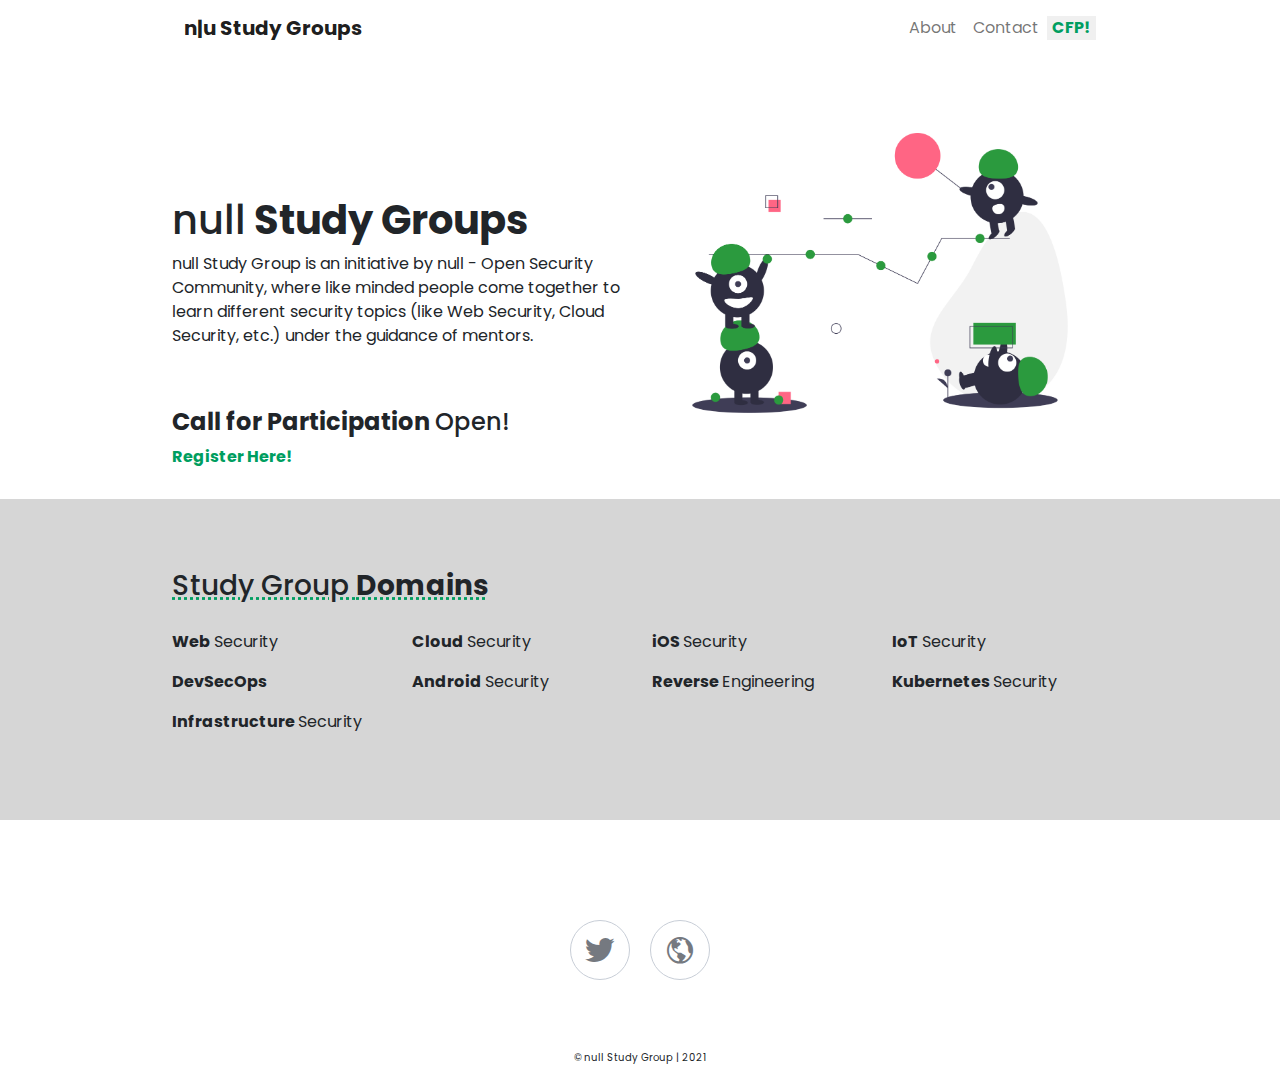
<file: index.html>
<!DOCTYPE html>
<html lang="en">

<head>
    <meta charset="utf-8">
    <meta name="viewport" content="width=device-width, initial-scale=1.0, shrink-to-fit=no">
    <title>null Study Group</title>
    <link rel="stylesheet" href="assets/bootstrap/css/bootstrap.min.css">
    <link rel="stylesheet" href="https://fonts.googleapis.com/css?family=Poppins:100,100i,200,200i,300,300i,400,400i,500,500i,600,700,700i,800,800i,900,900i&amp;display=swap">
    <link rel="stylesheet" href="assets/fonts/ionicons.min.css">
    <link rel="stylesheet" href="assets/css/Social-Icons.css">
    <link rel="stylesheet" href="assets/css/styles.css">
</head>

<body style="font-family: Poppins, sans-serif;">
    <div class="container">
        <nav class="navbar navbar-light navbar-expand-md">
            <div class="container-fluid"><a class="navbar-brand text-center" href="#" style="color: rgba(0,0,0,0.9);"><strong>n|u Study Groups</strong><br></a><button data-bs-toggle="collapse" class="navbar-toggler" data-bs-target="#navcol-1"><span class="visually-hidden">Toggle navigation</span><span class="navbar-toggler-icon"></span></button>
                <div class="collapse navbar-collapse d-md-flex justify-content-md-end" id="navcol-1">
                    <ul class="navbar-nav">
                        <li class="nav-item"><a class="nav-link" href="about.html">About</a></li>
                        <li class="nav-item"><a class="nav-link" href="contact.html">Contact</a></li>
                    </ul>
                    <div style="background-color: rgba(0,0,0,0.06);padding-left: 5px;padding-right: 5px;"><a href="https://forms.gle/rTefzZ1SEaHCAPNb6" target="_blank"><strong>CFP!</strong></a></div>
                </div>
            </div>
        </nav>
    </div>
    <div class="container">
        <div class="row" style="margin-top: 50px;">
            <div class="col-md-6" style="margin-top: 90px;">
                <h1>null<strong> Study Groups</strong></h1>
                <p class="text-start">null Study Group is an initiative by&nbsp;null - Open Security Community, where like minded people come together to learn different security topics (like Web Security, Cloud Security, etc.) under the guidance of mentors.<br><br></p>
                <h4><strong>Call for Participation </strong>Open!</h4><a href="https://forms.gle/rTefzZ1SEaHCAPNb6" target="_blank"><strong>Register Here!</strong></a>
            </div>
            <div class="col-md-6"><img class="img-fluid" src="assets/img/undraw_good_team_m7uu.png"></div>
        </div>
    </div>
    <section style="padding-top: 70px;margin-top: 30px;background: rgba(28,28,28,0.18);margin-bottom: 30px;padding-bottom: 70px;">
        <div class="container">
            <h3 style="text-decoration: underline #009e60 dotted;padding-bottom: 20px;">Study Group <strong>Domains</strong></h3>
        </div>
        <div class="container">
            <div class="row">
                <div class="col-md-3">
                    <p><strong>Web</strong> Security</p>
                </div>
                <div class="col-md-3">
                    <p><strong>Cloud&nbsp;</strong>Security</p>
                </div>
                <div class="col-md-3">
                    <p><strong>iOS&nbsp;</strong>Security</p>
                </div>
                <div class="col-md-3">
                    <p><strong>IoT&nbsp;</strong>Security</p>
                </div>
            </div>
            <div class="row">
                <div class="col-md-3">
                    <p><strong>DevSecOps</strong></p>
                </div>
                <div class="col-md-3">
                    <p><strong>Android </strong>Security</p>
                </div>
                <div class="col-md-3">
                    <p><strong>Reverse </strong>Engineering</p>
                </div>
                <div class="col-md-3">
                    <p><strong>Kubernetes&nbsp;</strong>Security</p>
                </div>
            </div>
            <div class="row">
                <div class="col-md-3">
                    <p><strong>Infrastructure </strong>Security</p>
                </div>
            </div>
        </div>
    </section>
    <div class="container">
        <div class="social-icons"><a href="https://twitter.com/null0x00" target="_blank"><i class="icon ion-social-twitter"></i></a><a href="https://null.community" target="_blank"><i class="icon ion-android-globe"></i></a></div>
    </div>
    <footer>
        <p class="d-lg-flex justify-content-lg-center" style="font-size: 10px;">© null Study Group | 2021</p>
    </footer>
    <script src="assets/bootstrap/js/bootstrap.min.js"></script>
</body>

</html>
</file>
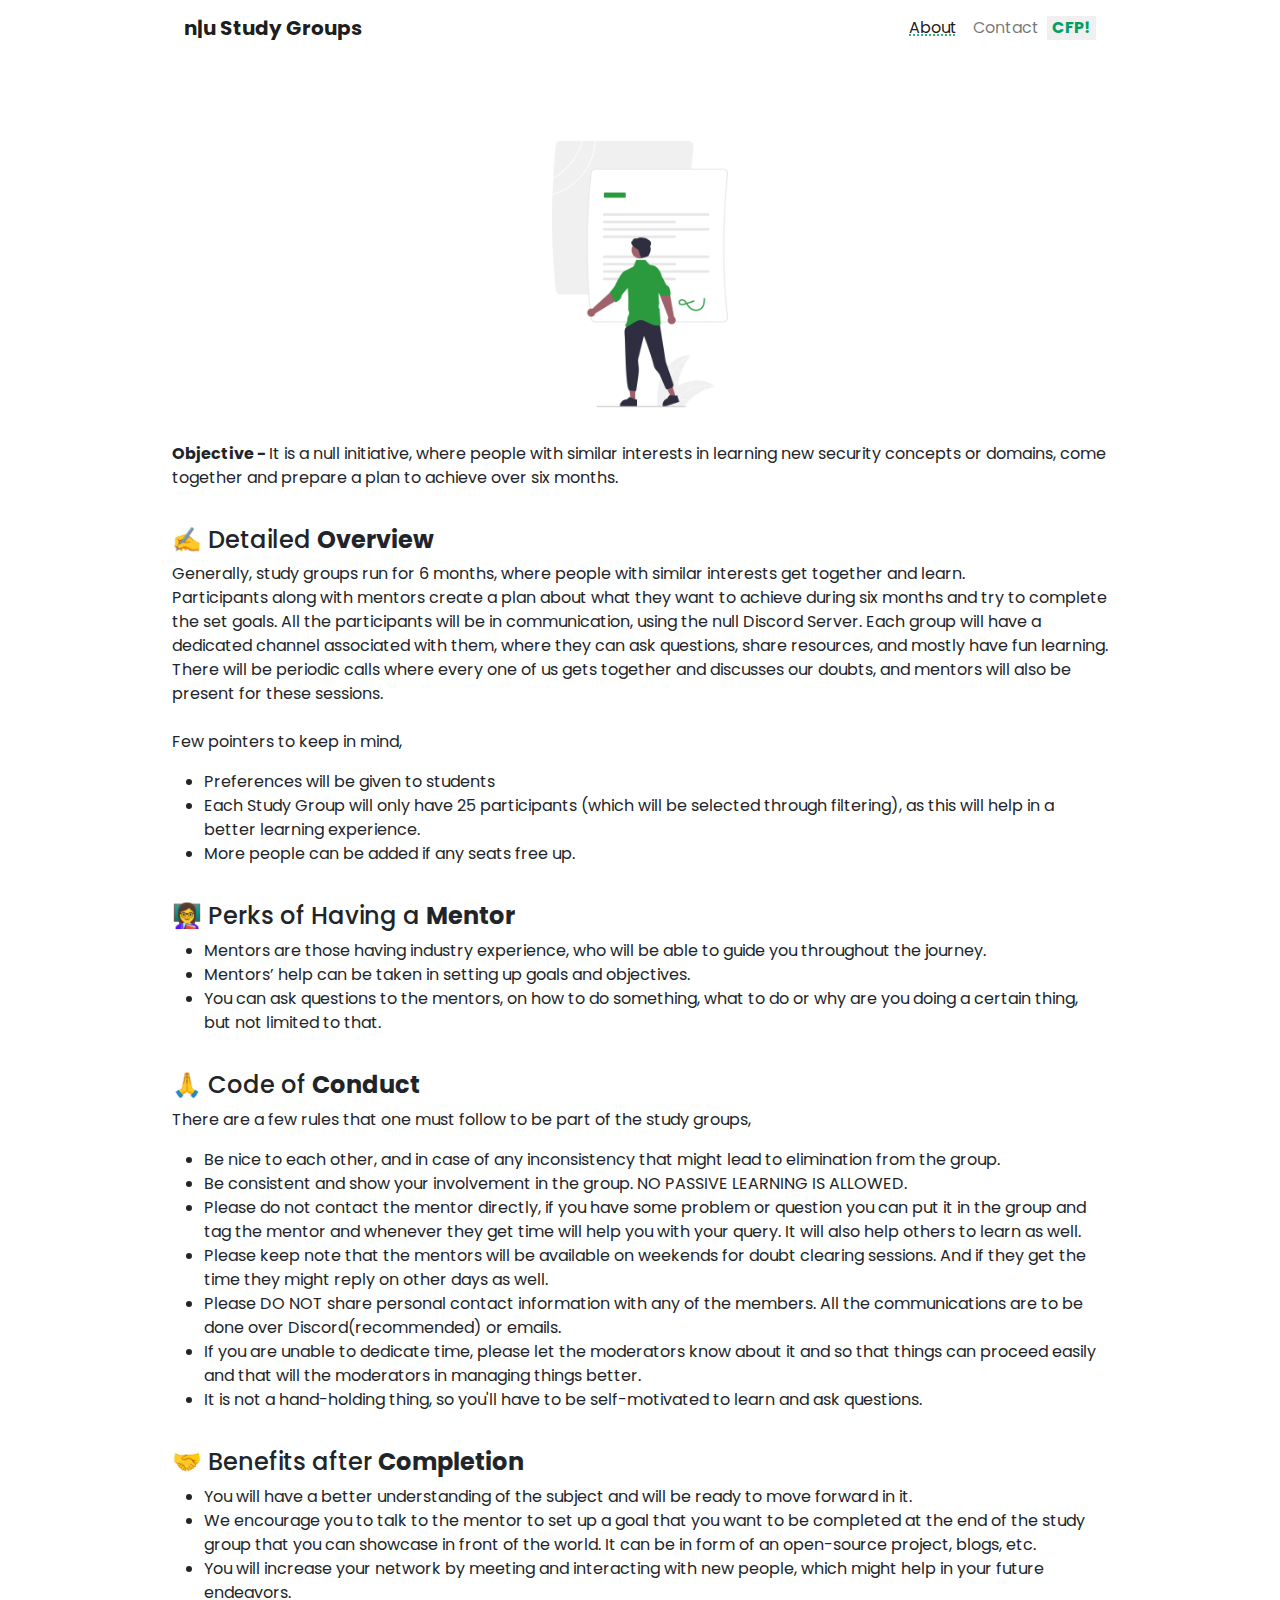
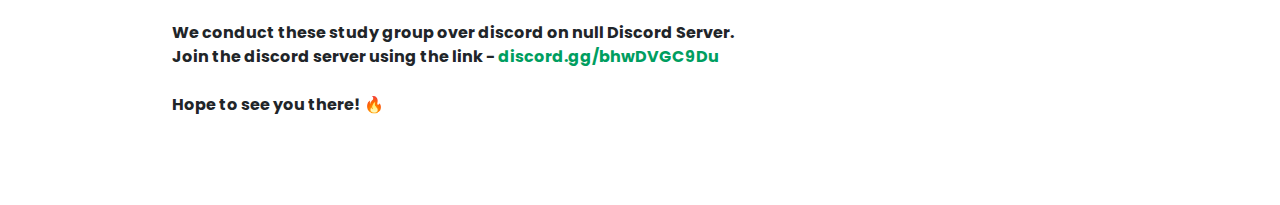
<file: about.html>
<!DOCTYPE html>
<html lang="en">

<head>
    <meta charset="utf-8">
    <meta name="viewport" content="width=device-width, initial-scale=1.0, shrink-to-fit=no">
    <title>null Study Group</title>
    <link rel="stylesheet" href="assets/bootstrap/css/bootstrap.min.css">
    <link rel="stylesheet" href="https://fonts.googleapis.com/css?family=Poppins:100,100i,200,200i,300,300i,400,400i,500,500i,600,700,700i,800,800i,900,900i&amp;display=swap">
    <link rel="stylesheet" href="assets/fonts/ionicons.min.css">
    <link rel="stylesheet" href="assets/css/Social-Icons.css">
    <link rel="stylesheet" href="assets/css/styles.css">
</head>

<body style="font-family: Poppins, sans-serif;">
    <div class="container">
        <nav class="navbar navbar-light navbar-expand-md">
            <div class="container-fluid"><a class="navbar-brand text-center" href="index.html" style="color: rgba(0,0,0,0.9);"><strong>n|u Study Groups</strong><br></a><button data-bs-toggle="collapse" class="navbar-toggler" data-bs-target="#navcol-1"><span class="visually-hidden">Toggle navigation</span><span class="navbar-toggler-icon"></span></button>
                <div class="collapse navbar-collapse d-md-flex justify-content-md-end" id="navcol-1">
                    <ul class="navbar-nav">
                        <li class="nav-item"><a class="nav-link active" href="#">About</a></li>
                        <li class="nav-item"><a class="nav-link" href="contact.html">Contact</a></li>
                    </ul>
                    <div style="background-color: rgba(0,0,0,0.06);padding-left: 5px;padding-right: 5px;"><a href="https://forms.gle/rTefzZ1SEaHCAPNb6" target="_blank"><strong>CFP!</strong></a></div>
                </div>
            </div>
        </nav>
    </div>
    <div class="container text-center" style="margin-top: 50px;"><img class="img-fluid" src="assets/img/undraw_Contract_re_ves9.png" style="width: 30%;">
        <p class="text-start"><strong>Objective - </strong>It is a null initiative, where people with similar interests in learning new security concepts or domains, come together and prepare a plan to achieve over six months.<br></p>
        <h4 class="text-start">✍️ Detailed&nbsp;<strong>Overview</strong><br></h4>
        <p class="text-start">Generally, study groups run for 6 months, where people with similar interests get together and learn. <br>Participants along with mentors create a plan about what they want to achieve during six months and try to complete the set goals. All the participants will be in communication, using the null Discord Server. Each group will have a dedicated channel associated with them, where they can ask questions, share resources, and mostly have fun learning.<br>There will be periodic calls where every one of us gets together and discusses our doubts, and mentors will also be present for these sessions.&nbsp;<br><br>Few pointers to keep in mind,<br></p>
        <ul class="text-start">
            <li>Preferences will be given to students<br></li>
            <li>Each Study Group will only have 25 participants (which will be selected through filtering), as this will help in a better learning experience.<br></li>
            <li>More people can be added if any seats free up.<br></li>
        </ul>
        <h4 class="text-start">👩‍🏫 Perks of Having a&nbsp;<strong>Mentor</strong><br></h4>
        <ul class="text-start">
            <li>Mentors are those having industry experience, who will be able to guide you throughout the journey.<br></li>
            <li>Mentors’ help can be taken in setting up goals and objectives.<br></li>
            <li>You can ask questions to the mentors, on how to do something, what to do or why are you doing a certain thing, but not limited to that.<br></li>
        </ul>
        <h4 class="text-start">🙏 Code of&nbsp;<strong>Conduct</strong><br></h4>
        <p class="text-start">There are a few rules that one must follow to be part of the study groups,<br></p>
        <ul class="text-start">
            <li>Be nice to each other, and in case of any inconsistency that might lead to elimination from the group.<br></li>
            <li>Be consistent and show your involvement in the group. NO PASSIVE LEARNING IS ALLOWED.<br></li>
            <li>Please do not contact the mentor directly, if you have some problem or question you can put it in the group and tag the mentor and whenever they get time will help you with your query. It will also help others to learn as well.<br></li>
            <li>Please keep note that the mentors will be available on weekends for doubt clearing sessions. And if they get the time they might reply on other days as well.<br></li>
            <li>Please DO NOT share personal contact information with any of the members. All the communications are to be done over Discord(recommended) or emails.<br></li>
            <li>If you are unable to dedicate time, please let the moderators know about it and so that things can proceed easily and that will the moderators in managing things better.<br></li>
            <li>It is not a hand-holding thing, so you'll have to be self-motivated to learn and ask questions.<br></li>
        </ul>
        <h4 class="text-start">🤝 Benefits after&nbsp;<strong>Completion</strong><br></h4>
        <ul class="text-start">
            <li>You will have a better understanding of the subject and will be ready to move forward in it.<br></li>
            <li>We encourage you to talk to the mentor to set up a goal that you want to be completed at the end of the study group that you can showcase in front of the world. It can be in form of an open-source project, blogs, etc.<br></li>
            <li>You will increase your network by meeting and interacting with new people, which might help in your future endeavors.<br></li>
        </ul>
        <p class="text-start"><strong>We conduct these study group over discord on&nbsp;null Discord Server. </strong><br><strong>Join the discord server using the link -&nbsp;</strong><a href="http://discord.gg/bhwDVGC9Du"><strong>discord.gg/bhwDVGC9Du&nbsp;</strong></a><br><br><strong>Hope to see you there!&nbsp;</strong><a href="https://emojipedia.org/fire/">🔥&nbsp;</a><br><br><br><br></p>
    </div>
    <script src="assets/bootstrap/js/bootstrap.min.js"></script>
</body>

</html>
</file>
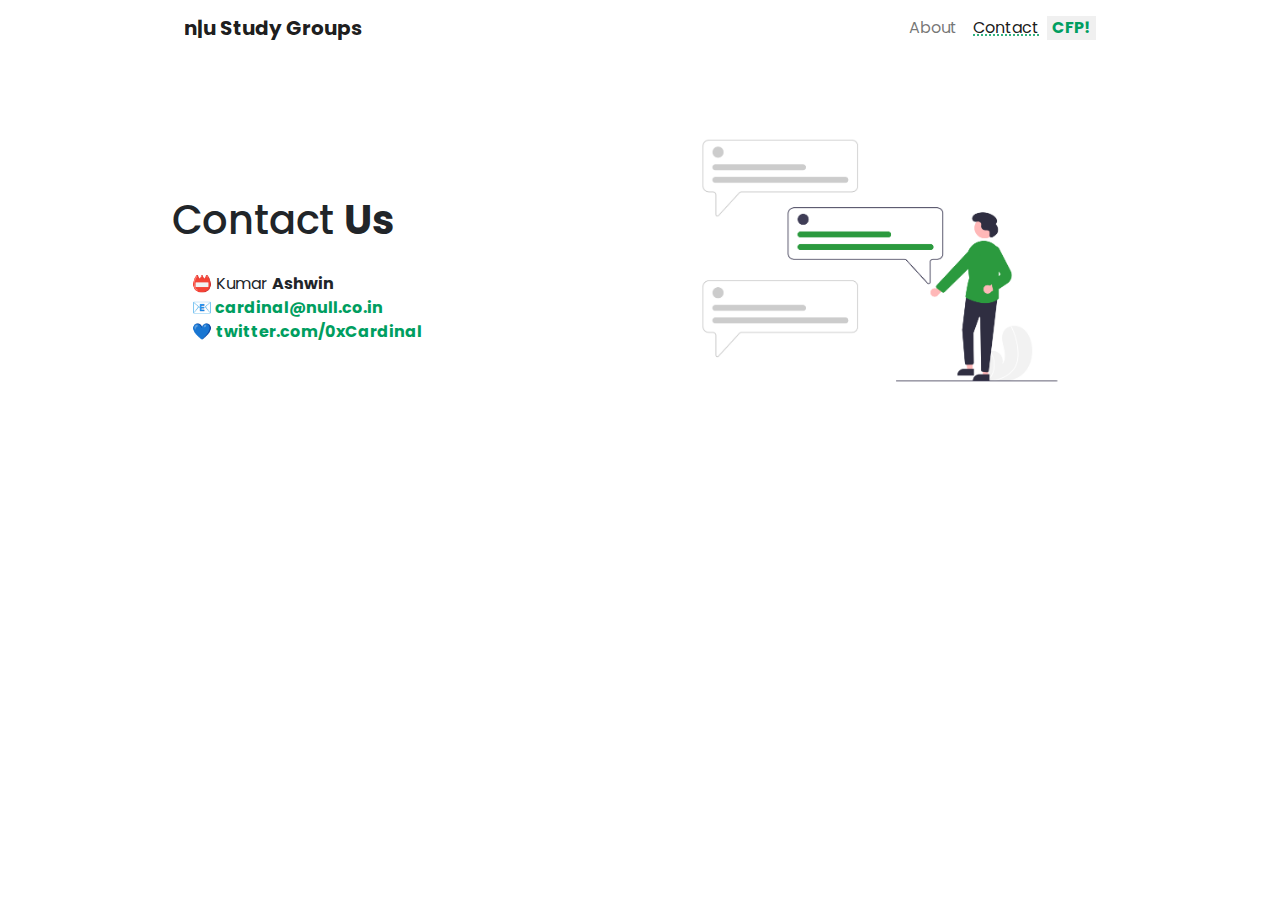
<file: contact.html>
<!DOCTYPE html>
<html lang="en">

<head>
    <meta charset="utf-8">
    <meta name="viewport" content="width=device-width, initial-scale=1.0, shrink-to-fit=no">
    <title>null Study Group</title>
    <link rel="stylesheet" href="assets/bootstrap/css/bootstrap.min.css">
    <link rel="stylesheet" href="https://fonts.googleapis.com/css?family=Poppins:100,100i,200,200i,300,300i,400,400i,500,500i,600,700,700i,800,800i,900,900i&amp;display=swap">
    <link rel="stylesheet" href="assets/fonts/ionicons.min.css">
    <link rel="stylesheet" href="assets/css/Social-Icons.css">
    <link rel="stylesheet" href="assets/css/styles.css">
</head>

<body style="font-family: Poppins, sans-serif;">
    <div class="container">
        <nav class="navbar navbar-light navbar-expand-md">
            <div class="container-fluid"><a class="navbar-brand text-center" href="index.html" style="color: rgba(0,0,0,0.9);"><strong>n|u Study Groups</strong><br></a><button data-bs-toggle="collapse" class="navbar-toggler" data-bs-target="#navcol-1"><span class="visually-hidden">Toggle navigation</span><span class="navbar-toggler-icon"></span></button>
                <div class="collapse navbar-collapse d-md-flex justify-content-md-end" id="navcol-1">
                    <ul class="navbar-nav">
                        <li class="nav-item"><a class="nav-link" href="about.html">About</a></li>
                        <li class="nav-item"><a class="nav-link active" href="#">Contact</a></li>
                    </ul>
                    <div style="background-color: rgba(0,0,0,0.06);padding-left: 5px;padding-right: 5px;"><a href="https://forms.gle/rTefzZ1SEaHCAPNb6" target="_blank"><strong>CFP!</strong></a></div>
                </div>
            </div>
        </nav>
    </div>
    <div class="container">
        <div class="row" style="margin-top: 50px;">
            <div class="col-md-6" style="margin-top: 90px;">
                <h1>Contact <strong>Us</strong></h1>
                <p class="text-start" style="padding-left: 20px;padding-top: 20px;">📛 Kumar <strong>Ashwin</strong><br>📧<strong> </strong><a href="mailto:cardinal@null.co.in"><strong>cardinal@null.co.in</strong></a><br>💙 <a href="http://twitter.com/0xcardinal"><strong>twitter.com/0xCardinal</strong></a><br></p>
            </div>
            <div class="col-md-6"><img class="img-fluid" src="assets/img/undraw_Personal_text_re_vqj3.png"></div>
        </div>
    </div>
    <script src="assets/bootstrap/js/bootstrap.min.js"></script>
</body>

</html>
</file>
<file: assets/css/Social-Icons.css>
.social-icons {
  color: #313437;
  background-color: #fff;
  text-align: center;
  padding: 70px 0;
}

@media (max-width:767px) {
  .social-icons {
    padding: 50px 0;
  }
}

.social-icons i {
  font-size: 32px;
  display: inline-block;
  color: #757980;
  margin: 0 10px;
  width: 60px;
  height: 60px;
  border: 1px solid #c8ced7;
  text-align: center;
  border-radius: 50%;
  line-height: 60px;
}
</file>
<file: assets/css/styles.css>
a:hover {
  text-decoration: underline #009E60 dotted;
  color: #009e60;
}

a {
  text-underline-offset: 2px;
  color: #009e60;
  text-decoration: none;
}

.container {
  width: 75%;
}

h4 {
  padding-top: 20px;
}

a.active {
  text-decoration: underline #009E60 dotted;
  color: #009e60;
}

.icon:hover {
  color: #009e60;
}
</file>
